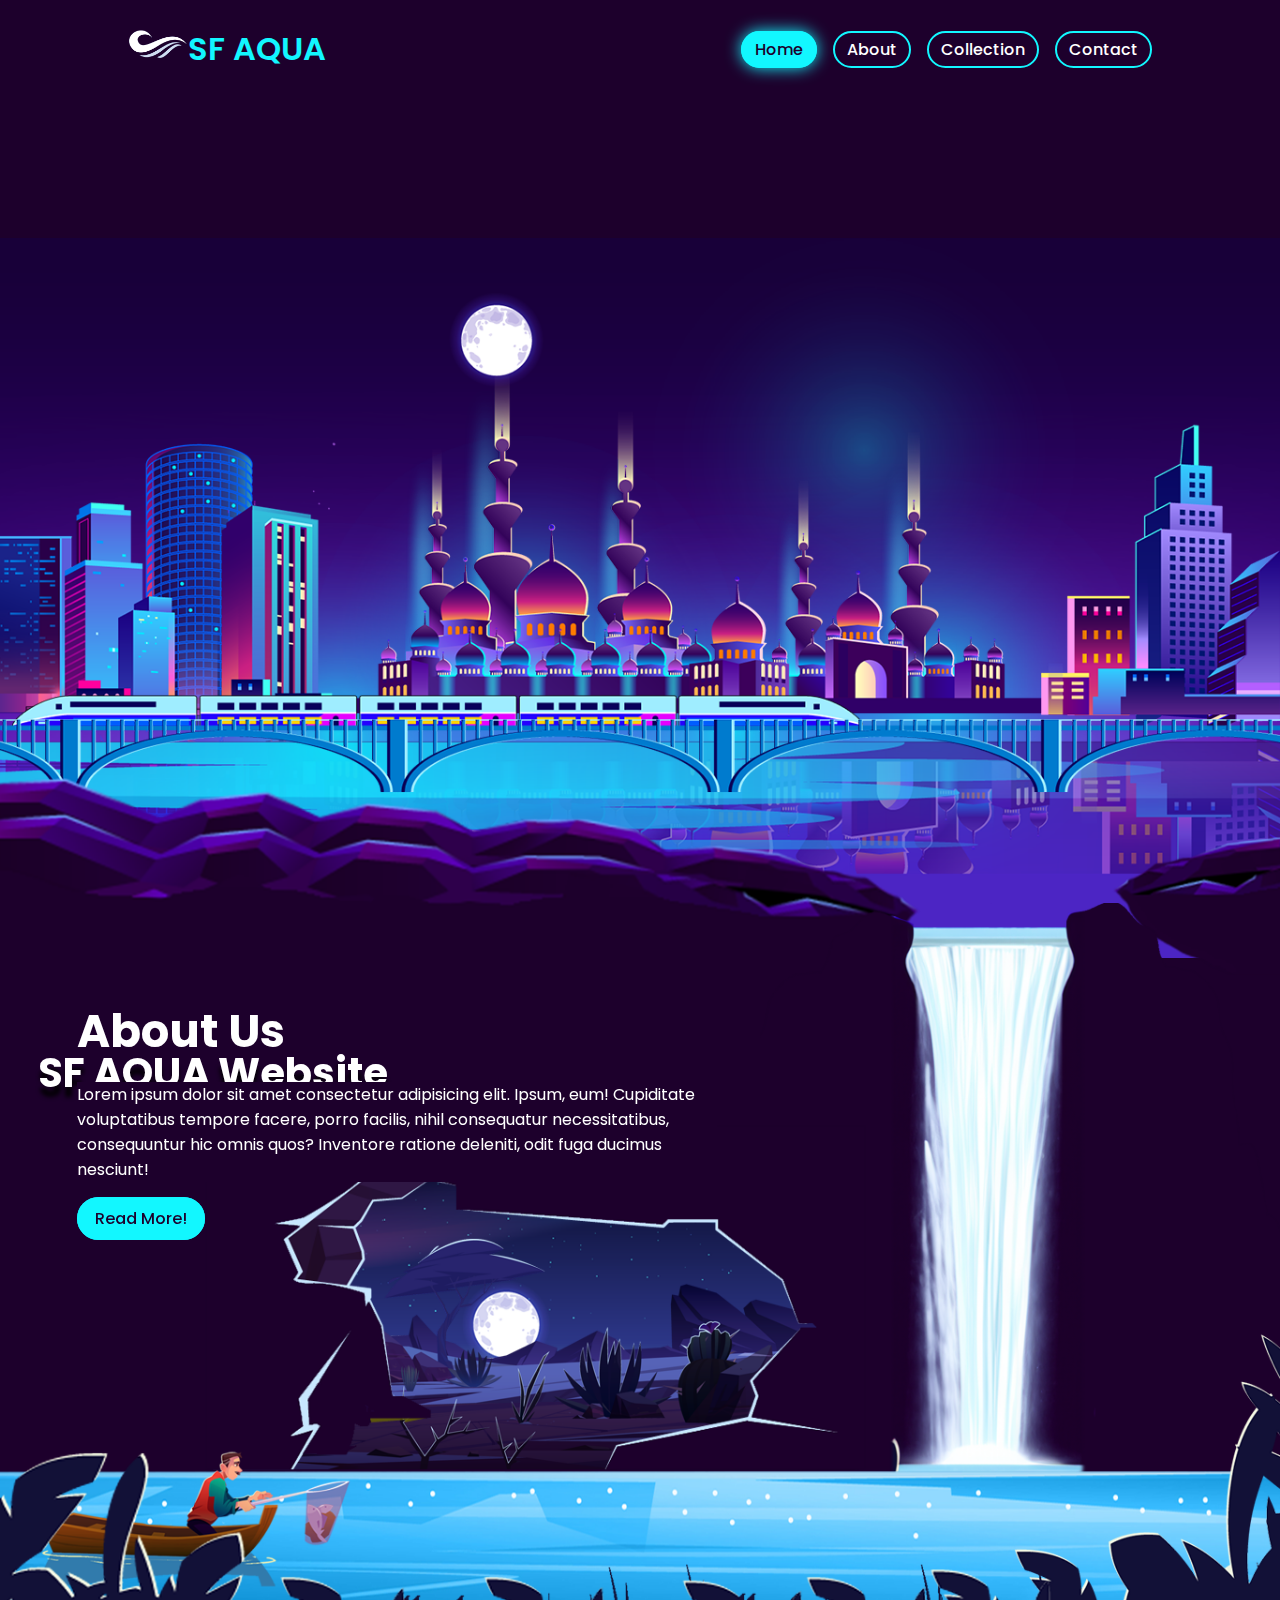
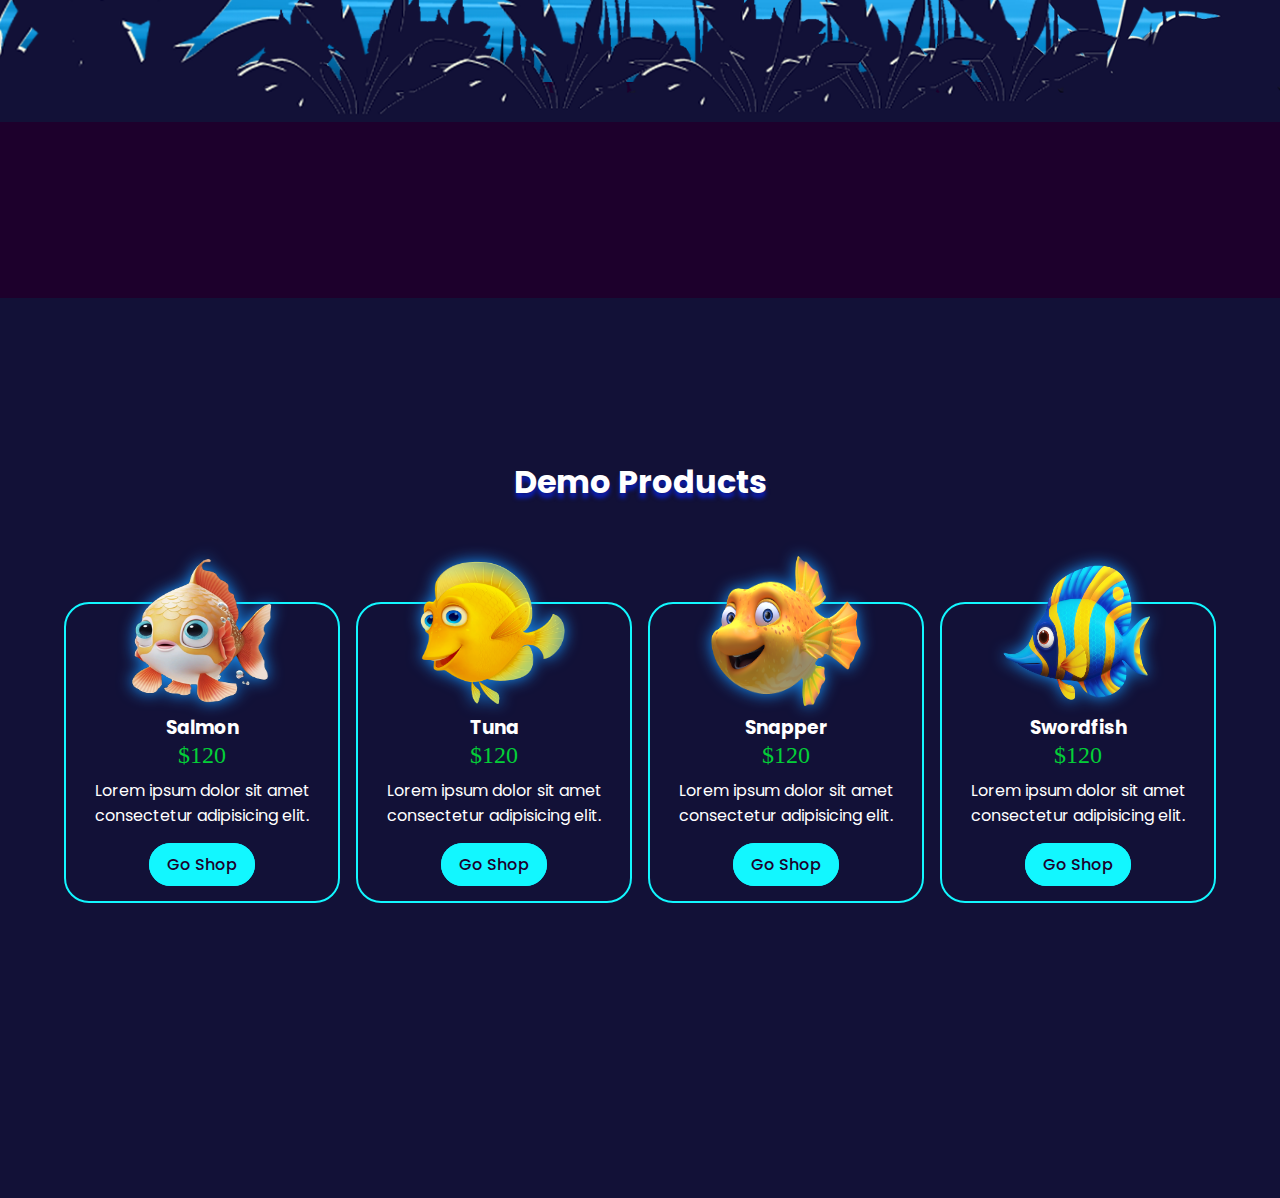
<file: index.html>
<!DOCTYPE html>
<html lang="en">

<head>
    <meta charset="UTF-8">
    <meta name="viewport" content="width=device-width, initial-scale=1.0">
    <title>SF AQUA</title>
    <link rel="stylesheet" href="/index.css">
    <link rel="shortcut icon" href="/images/sea_wave_logo_1_transformed_1.png">

</head>

<body>
    
    <header>
        <a href="#" class="logo">
            <img src="/images/sea_wave_logo_1_transformed_1.png" alt="" srcset="">SF AQUA
        </a>
        <div class="menu-toggle">&#9776;</div> 
        <ul class="navlist">
            <li><a href="#Home" class="active">Home</a></li>
            <li><a href="/about.html">About</a></li>
            <li><a href="/collection.html">Collection</a></li>
            <li><a href="/contact.html">Contact</a></li>
        </ul>
        
    </header>
    <section class="parallax-home">
        <img src="/images/Home-Images/sky.png" alt="" id="">
        <img src="/images/Home-Images/moon.png" alt="" id="moon">
        <img src="/images/Home-Images/water.png" alt="" id="">
        <img src="/images/Home-Images/center-city.png" alt="" id="">
        <img src="/images/Home-Images/right-city.png" alt="" id="">
        <img src="/images/Home-Images/left-city.png" alt="" id="">
        <img src="/images/Home-Images/train.png" alt="" id="train">
        <img src="/images/Home-Images/rail.png" alt="" id="">
        <h1 id="text">SF AQUA Website</h1>
        <img src="/images/Home-Images/hill-left-1.png" alt="" id="">
        <img src="/images/Home-Images/hill-right-1.png" alt="" id="">
    </section>
    <section class="About" id="About">
        <div class="info-box">
            <h2>About Us</h2>
            <p>Lorem ipsum dolor sit amet consectetur adipisicing elit. Ipsum, eum! Cupiditate voluptatibus tempore facere, porro facilis, nihil consequatur necessitatibus, consequuntur hic omnis quos? Inventore ratione deleniti, odit fuga ducimus nesciunt!</p>
                <a href="" class="btn">Read More!</a>
            </div>
            <img src="/images/About-Images/waterfall.png" alt="" id="waterfall" class="about-waterfall">
            <img src="/images/About-Images/desert-sky.png" alt="" id="">
            <img src="/images/About-Images/desert-moon.png" alt="" id="desert-moon">
            <img src="/images/About-Images/desert-NoSky.png" alt="" id="">
            <img src="/images/About-Images/desert-rock.png" alt="" id="">
            <img src="/images/About-Images/water.png" alt="" id="">
            <img src="/images/About-Images/man.png" alt="" id="man">
            <img src="/images/About-Images/grass.png" alt="" id="">
    </section>
    <section class="product" id="product">
        <h2>Demo Products</h2>
        <div class="product-card">
            <div class="card">
                <img src="/images/products/Salmon.png" alt="">
                <div class="info">
                    <div class="price-name">
                        <h3>Salmon</h3>
                        <span>$120</span>
                        <p>Lorem ipsum dolor sit amet consectetur adipisicing elit.</p>
                        <a href="/collection.html" class="btn">Go Shop</a>
                    </div>
                </div>
            </div>
            <div class="card">
                <img src="/images/products/Tuna.png" alt="">
                <div class="info">
                    <div class="price-name">
                        <h3>Tuna</h3>
                        <span>$120</span>
                        <p>Lorem ipsum dolor sit amet consectetur adipisicing elit.</p>
                        <a href="/collection.html" class="btn">Go Shop</a>
                    </div>
                </div>
            </div>
            <div class="card">
                <img src="/images/products/Snapper.png" alt="">
                <div class="info">
                    <div class="price-name">
                        <h3>Snapper</h3>
                        <span>$120</span>
                        <p>Lorem ipsum dolor sit amet consectetur adipisicing elit.</p>
                        <a href="/collection.html" class="btn">Go Shop</a>
                    </div>
                </div>
            </div>
            <div class="card">
                <img src="/images/products/Swordfish.png" alt="">
                <div class="info">
                    <div class="price-name">
                        <h3>Swordfish</h3>
                        <span>$120</span>
                        <p>Lorem ipsum dolor sit amet consectetur adipisicing elit.</p>
                        <a href="/collection.html" class="btn">Go Shop</a>
                    </div>
                </div>
            </div>
        </div>
    </section>
    <script src="/index.js"></script>
</body>

</html>
</file>
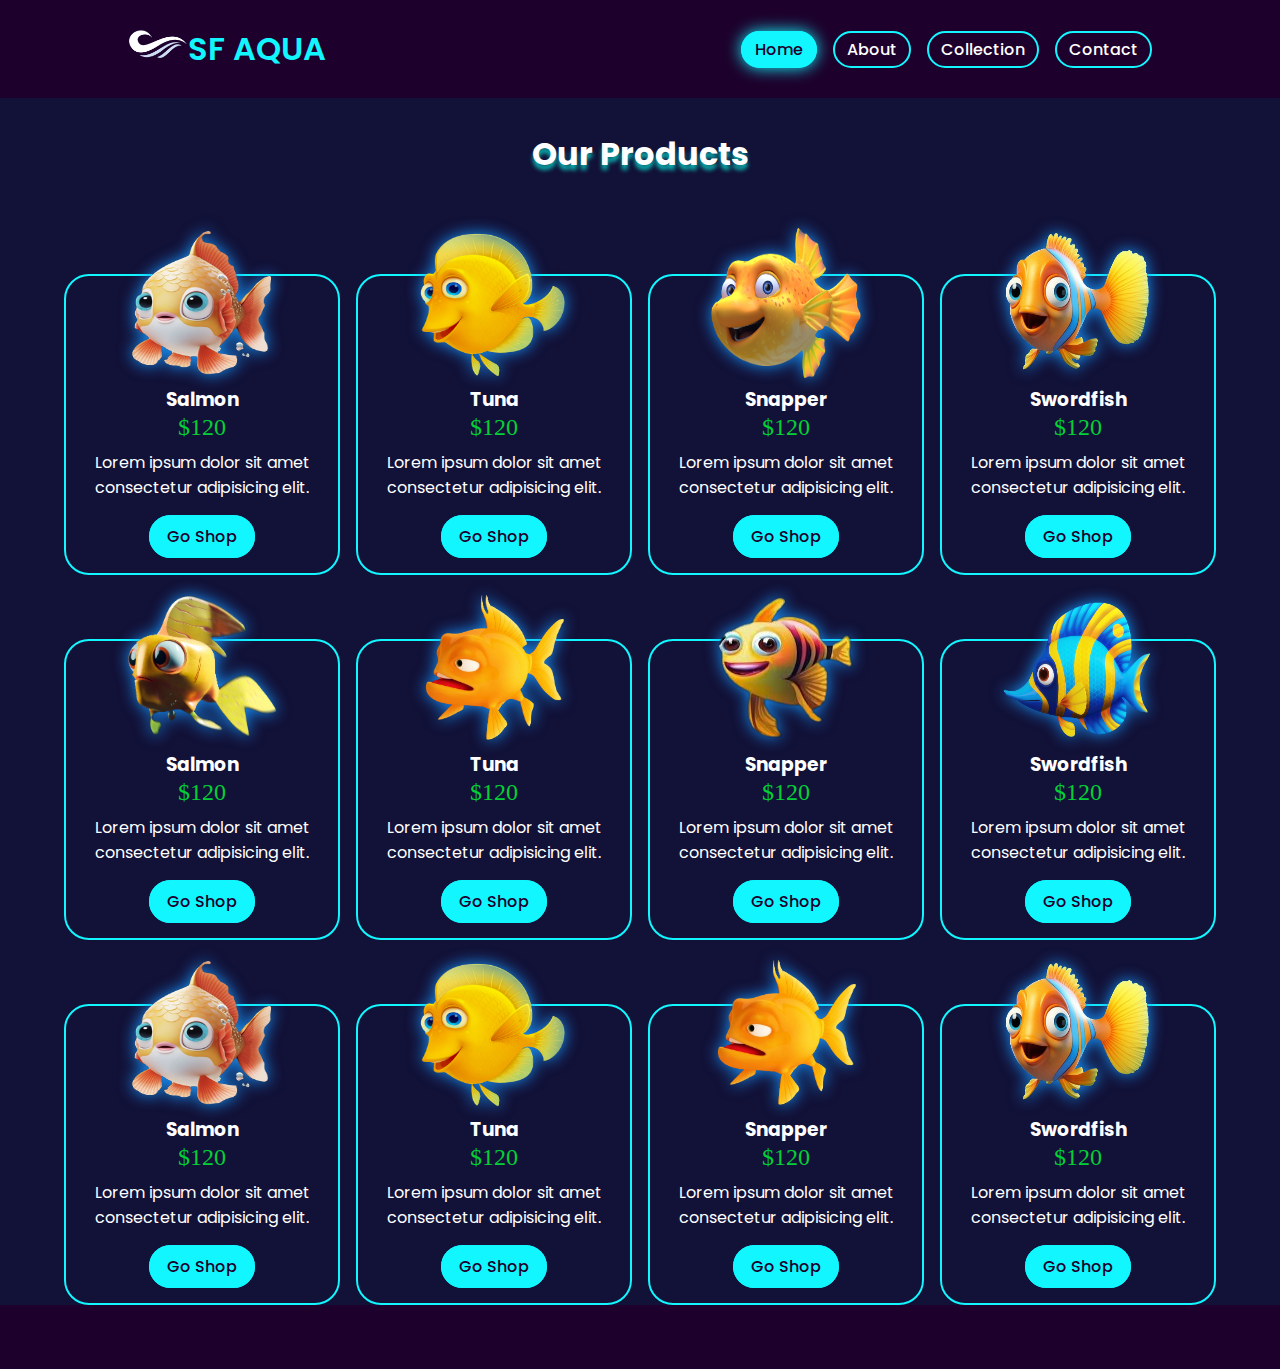
<file: collection.html>
<!DOCTYPE html>
<html lang="en">

<head>
    <meta charset="UTF-8">
    <meta name="viewport" content="width=device-width, initial-scale=1.0">
    <title>SF AQUA</title>
    <link rel="stylesheet" href="/index.css">
    <link rel="shortcut icon" href="/images/sea_wave_logo_1_transformed_1.png">

</head>
<body>
    <header>
        <a href="#" class="logo">
            <img src="/images/sea_wave_logo_1_transformed_1.png" alt="" srcset="">SF AQUA
        </a>
        <div class="menu-toggle">&#9776;</div> 
        <ul class="navlist">
            <li><a href="/index.html" class="active">Home</a></li>
            <li><a href="/about.html">About</a></li>
            <li><a href="/collection.html">Collection</a></li>
            <li><a href="/contact.html">Contact</a></li>
        </ul>
    </header>
    <section class="product1" id="product1">
        <h2>Our Products</h2>
        <div class="product-card">
            <div class="card1" >
                <img src="/images/products/Salmon.png" alt="">
                <div class="info">
                    <div class="price-name">
                        <h3>Salmon</h3>
                        <span>$120</span>
                        <p>Lorem ipsum dolor sit amet consectetur adipisicing elit.</p>
                        <a href="/contact.html" class="btn">Go Shop</a>
                    </div>
                </div>
            </div>
            <div class="card1">
                <img src="/images/products/Tuna.png" alt="">
                <div class="info">
                    <div class="price-name">
                        <h3>Tuna</h3>
                        <span>$120</span>
                        <p>Lorem ipsum dolor sit amet consectetur adipisicing elit.</p>
                        <a href="/contact.html" class="btn">Go Shop</a>
                    </div>
                </div>
            </div>
            <div class="card1">
                <img src="/images/products/Snapper.png" alt="">
                <div class="info">
                    <div class="price-name">
                        <h3>Snapper</h3>
                        <span>$120</span>
                        <p>Lorem ipsum dolor sit amet consectetur adipisicing elit.</p>
                        <a href="/contact.html" class="btn">Go Shop</a>
                    </div>
                </div>
            </div>
            <div class="card1">
                <img src="/images/products/fish1-removebg-preview.png" alt="">
                <div class="info">
                    <div class="price-name">
                        <h3>Swordfish</h3>
                        <span>$120</span>
                        <p>Lorem ipsum dolor sit amet consectetur adipisicing elit.</p>
                        <a href="/contact.html" class="btn">Go Shop</a>
                    </div>
                </div>
            </div>
        </div>
        <!-- img 2 -->
        <div class="product-card">
            <div class="card2">
                <img src="/images/products/fish2-removebg-preview.png" alt="">
                <div class="info">
                    <div class="price-name">
                        <h3>Salmon</h3>
                        <span>$120</span>
                        <p>Lorem ipsum dolor sit amet consectetur adipisicing elit.</p>
                        <a href="/contact.html" class="btn">Go Shop</a>
                    </div>
                </div>
            </div>
            <div class="card2">
                <img src="/images/products/fish3-removebg-preview.png" alt="">
                <div class="info">
                    <div class="price-name">
                        <h3>Tuna</h3>
                        <span>$120</span>
                        <p>Lorem ipsum dolor sit amet consectetur adipisicing elit.</p>
                        <a href="/contact.html" class="btn">Go Shop</a>
                    </div>
                </div>
            </div>
            <div class="card2">
                <img src="/images/products/fish4-removebg-preview.png" alt="">
                <div class="info">
                    <div class="price-name">
                        <h3>Snapper</h3>
                        <span>$120</span>
                        <p>Lorem ipsum dolor sit amet consectetur adipisicing elit.</p>
                        <a href="/contact.html" class="btn">Go Shop</a>
                    </div>
                </div>
            </div>
            <div class="card2">
                <img src="/images/products/Swordfish.png" alt="">
                <div class="info">
                    <div class="price-name">
                        <h3>Swordfish</h3>
                        <span>$120</span>
                        <p>Lorem ipsum dolor sit amet consectetur adipisicing elit.</p>
                        <a href="/contact.html" class="btn">Go Shop</a>
                    </div>
                </div>
            </div>
        </div>
       <!-- img 3 -->
       <div class="product-card">
        <div class="card2">
            <img src="/images/products/Salmon.png" alt="">
            <div class="info">
                <div class="price-name">
                    <h3>Salmon</h3>
                    <span>$120</span>
                    <p>Lorem ipsum dolor sit amet consectetur adipisicing elit.</p>
                    <a href="/contact.html" class="btn">Go Shop</a>
                </div>
            </div>
        </div>
        <div class="card2">
            <img src="/images/products/Tuna.png" alt="">
            <div class="info">
                <div class="price-name">
                    <h3>Tuna</h3>
                    <span>$120</span>
                    <p>Lorem ipsum dolor sit amet consectetur adipisicing elit.</p>
                    <a href="/contact.html" class="btn">Go Shop</a>
                </div>
            </div>
        </div>
        <div class="card2">
            <img src="/images/products/fish3-removebg-preview.png" alt="">
            <div class="info">
                <div class="price-name">
                    <h3>Snapper</h3>
                    <span>$120</span>
                    <p>Lorem ipsum dolor sit amet consectetur adipisicing elit.</p>
                    <a href="/contact.html" class="btn">Go Shop</a>
                </div>
            </div>
        </div>
        <div class="card2">
            <img src="/images/products/fish1-removebg-preview.png" alt="">
            <div class="info">
                <div class="price-name">
                    <h3>Swordfish</h3>
                    <span>$120</span>
                    <p>Lorem ipsum dolor sit amet consectetur adipisicing elit.</p>
                    <a href="/contact.html" class="btn">Go Shop</a>
                </div>
            </div>
        </div>
    </div>
    </section>
    <script src="/index.js"></script>
</body>
</html>
</file>
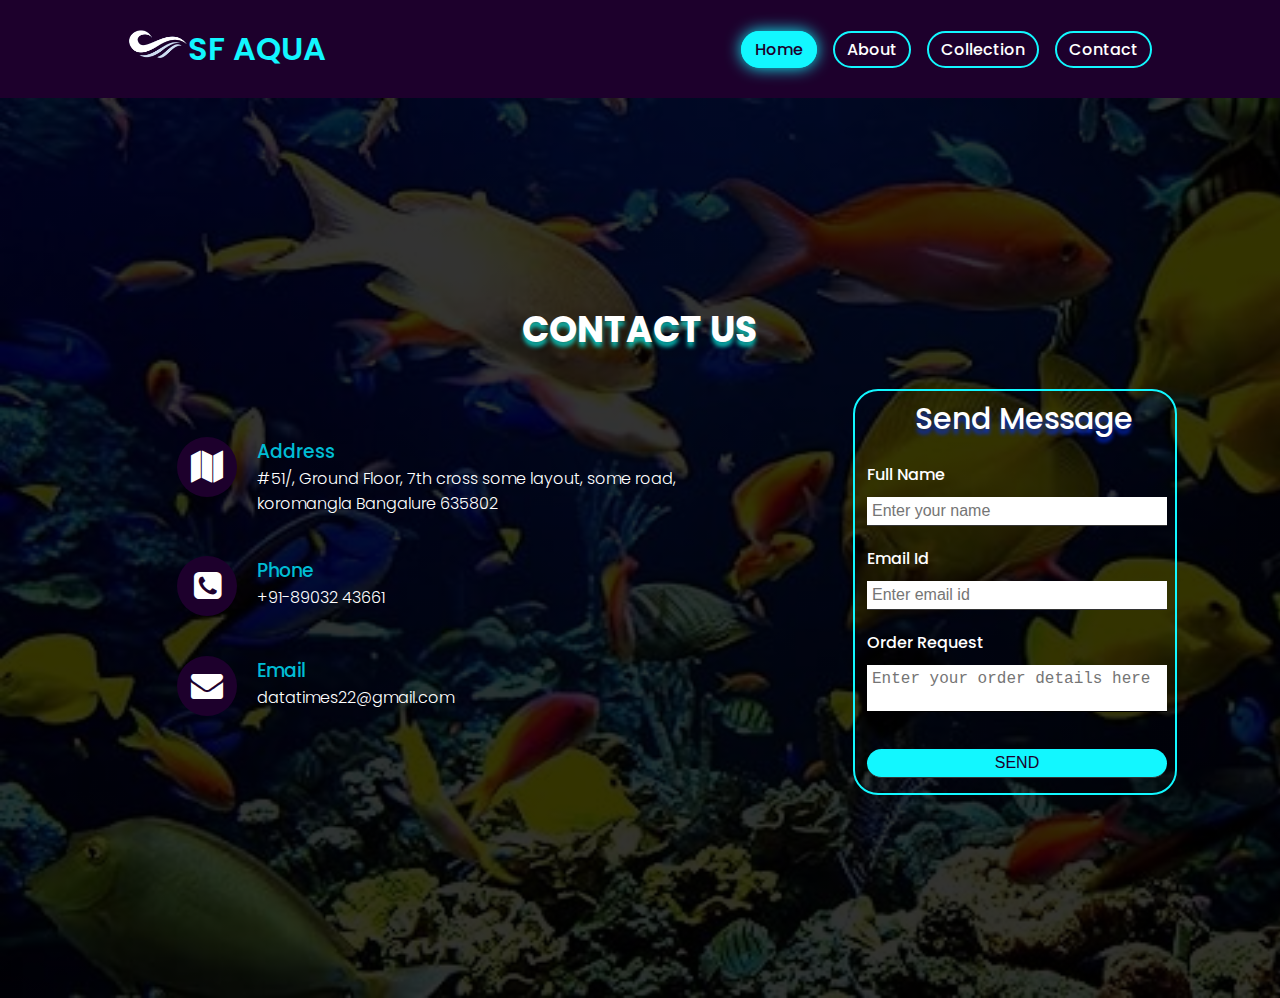
<file: contact.html>
<!DOCTYPE html>
<html lang="en">

<head>
    <meta charset="UTF-8">
    <meta name="viewport" content="width=device-width, initial-scale=1.0">
    <title>SF AQUA</title>
    <link rel="stylesheet" href="/index.css">
    <link rel="shortcut icon" href="/images/sea_wave_logo_1_transformed_1.png">
      <link rel="stylesheet" href="https://stackpath.bootstrapcdn.com/font-awesome/4.7.0/css/font-awesome.min.css">
 

</head>
<body>
    <header>
        <a href="#" class="logo">
            <img src="/images/sea_wave_logo_1_transformed_1.png" alt="" srcset="">SF AQUA
        </a>
        <div class="menu-toggle">&#9776;</div> 
        <ul class="navlist">
            <li><a href="/index.html" class="active">Home</a></li>
            <li><a href="/about.html">About</a></li>
            <li><a href="/collection.html">Collection</a></li>
            <li><a href="#Contact">Contact</a></li>
        </ul>
    </header>
    <section class="contact">
        <div class="content">
            <h2><strong>CONTACT US</strong></h2>
        </div>
        <div class="innerLayer">
            <div class="container">
                <div class="contactinfo">
                    <div class="box">
                        <div class="icon"><i class="fa fa-map" aria-hidden="true"></i></div>
                        <div class="text">
                            <h3>Address</h3>
                            <p>#51/, Ground Floor, 7th cross
                                some layout, some road, koromangla
                                Bangalure 635802</p>
                        </div>

                    </div>
                    <div class="box">
                        <div class="icon"><i class="fa fa-phone-square" aria-hidden="true"></i></div>
                        <div class="text">
                            <h3>Phone</h3>
                            <p>+91-89032 43661</p>
                        </div>

                    </div>
                    <div class="box">
                        <div class="icon"><i class="fa fa-envelope" aria-hidden="true"></i></div>
                        <div class="text">
                            <h3>Email</h3>
                            <p>datatimes22@gmail.com</p>
                        </div>

                    </div>

                </div>
            </div>
            <div class="contactform">
                <form action="https://docs.google.com/forms/d/e/1FAIpQLSdGSwFyYJPOHCew3uyefib327r_JkutVK36GSTbxAKTpW6Y6A/formResponse" method="post" target="_blank"    >
                    <h2>Send Message</h2>
                    <div class="inputbox">
                        <span>Full Name</span>
                        <input type="text" placeholder="Enter your name" name="" required>
                        
                    </div>
                    <div class="inputbox">
                        <span>Email Id</span>
                        <input type="text" placeholder="Enter email id" name="" required>
                       
                    </div>
                    <div class="inputbox">
                        <div class="inputbox">
                            <span>Order Request</span>
                            <textarea name="entry.1234567890" placeholder="Enter your order details here" required></textarea>
                        </div>
                        
                    </div>
                    <div class="inputbox">
                        <input class="btn" type="submit" name="" value="SEND">
                    </div>
                </form>
            </div>
        </div>
    </section>
    <script src="/index.js"></script>
</body>
</html>
</file>
<file: index.css>
@import url('https://fonts.googleapis.com/css2?family=Luckiest+Guy&family=Poppins:ital,wght@0,100;0,200;0,300;0,400;0,500;0,600;0,700;1,800&family=Roboto:wght@100&display=swap');

* {
    margin: 0;
    padding: 0;
    box-sizing: border-box;
    list-style: none;
    scroll-behavior: smooth;
}

::-webkit-scrollbar {
    height: .1rem;
    width: .5rem;
}

::-webkit-scrollbar-track {
    background-color: #67ccff;
}

::-webkit-scrollbar-thumb {
    background-color: #194eb9;
    border-radius: 5rem;
}

body {
    font-family: 'Poppins', sans-serif;
    background: #1d002c;
    color: #fff;
    overflow-x: hidden;
}

header {
    padding: 25px 10%;
    position: relative;
    left: 0;
    top: 0;
    display: flex;
    justify-content: space-between;
    align-items: center;
    width: 100%;
    z-index: 99999;
}

.logo {
    font-size: 2rem;
    color: #12f7ff;
    text-decoration: none;
    font-weight: 600;
}

ul.navlist {
    display: flex;
    align-items: center;
}

.navlist li {
    margin-left: 1rem;
}

.navlist li a {
    color: #fff;
    text-decoration: none;
    font-weight: 500;
    font-size: 1rem;
    padding: 5px 12px;
    cursor: pointer;
    border: 2px solid #12f7ff;
    border-radius: 25px;
    transition: all .3s ease;
}

.navlist li a:hover,
.navlist li a.active {
    box-shadow: 0 0 1rem #12f7ff;
    background: #12f7ff;
    color: #1d002c;
}

.logo img {
    width: 10%;
}

.parallax-home {
    display: flex;
    position: relative;
    justify-content: center;
    align-items: center;
    z-index: 1000;
    padding-top: 100px;
}

section {
    min-height: 100vh;
}

.parallax-home img {
    position: absolute;
    width: 100%;
    object-fit: cover;
    pointer-events: none;
}

.parallax-home #text {
    position: absolute;
    font-size: 2.5rem;
    text-shadow: 0 10px 4px rgba(0, 0, 0, 0.85);
    top: 105%;
    left: 3%;
    object-fit: cover;

}

.parallax-home #moon {
    mix-blend-mode: screen;

}

.About img#desert-moon {
    mix-blend-mode: screen;
    top: 30%;


}

.About {
    position: relative;
    transition: all 3s ease;
}

.About img {
    position: absolute;
    z-index: 1000;
    object-fit: cover;
    pointer-events: none;
    width: 100%;
}

.About img.about-waterfall {
    position: absolute;
    top: -95px;
}

.info-box {
    position: relative;
    top: 60%;
    left: 6%;
    width: 50%;
    height: 0vh;
    z-index: 1003;
    background: #1d002c;
}

.info-box h2 {
    font-size: 45px;
    
}

.info-box p {
    margin-bottom: 1.5rem;
    margin-top: 1rem;
    background: #1d002c;

}

.btn {
    background: #12f7ff;
    color: #1d002c;
    text-decoration: none;
    border-radius: 25px;
    padding: .5rem 1rem;
    transition: all .3s ease;
    border: 2px solid #12f7ff;
    font-weight: 500;
}

.btn:hover {
    box-shadow: 0 0 1rem #12f7ff;
    background: #1d002c;
    color: #12f7ff;
}

.product {
    background: #121137;
    padding: 8rem 5%;
}

.product h2 {
    font-size: 2rem;
    padding: 2rem 0 1rem 0;
    text-align: center;
    margin-bottom: 5rem;
    text-shadow: 0 5px 4px rgba(9, 32, 208, 0.85);
}

.product-card {
    display: flex;
    align-items: center;
    justify-content: center;
    gap: 1rem;
    margin-bottom: 4rem;
}

.card img {
    width: 150px;
    height: 150px;
    -webkit-animation: mymove 5s infinite;
}

@-webkit-keyframes mymove {
    50% {
        margin-left: 1000px;
    }

    60% {
        -webkit-transform: rotateY(30deg);
    }

}

@keyframes mymove {
    50% {
        margin-left: 35%;
    }

    20% {
        transform: rotateY(190deg);
    }

    30% {
        transform: rotateY(180deg);
    }
}

.card {
    padding: 1rem;
    border: 2px solid #12f7ff;
    text-align: center;
    border-radius: 25px;
    display: block;
    transition: all .4s ease;
    z-index: 999;
}

.card:hover {
    cursor: pointer;
    transform: translateY(-7px);
}

.card img {
    width: 150px;
    height: 150px;
    margin-top: -4rem;
    filter: drop-shadow(0 0 0.5rem #1797ff);
}

.card.price-name {
    display: flex;
    align-items: center;
    justify-content: space-between;
}

.info {
    padding-bottom: .5rem;
}

.info p {
    padding: .5rem 0 1.5rem 0;
}

.info .btn {

    width: 60%;
    margin: auto;
   
}

.price-name span {
    color: #04cf37;
    font-size: 1.5rem;
    font-weight: 500;
    font-family: 'Times New Roman', Times, serif;
}

.product-card1 {
    display: flex;
    align-items: center;
    justify-content: center;
    gap: 1rem;
}

.card1 img {
    width: 150px;
    height: 150px;
    -webkit-animation: mymove 5s infinite;
}

.card1 {
    padding: 1rem;
    border: 2px solid #12f7ff;
    text-align: center;
    border-radius: 25px;
    display: block;
    transition: all .4s ease;
    z-index: 999;
}

.card1:hover {
    cursor: pointer;
    transform: translateY(-7px);
}

.card1 img {
    width: 150px;
    height: 150px;
    margin-top: -4rem;
    filter: drop-shadow(0 0 0.5rem #1797ff);
    transition: transform 0.3s ease;
}


.card1.price-name {
    display: flex;
    align-items: center;
    justify-content: space-between;
}

.product1 {
    background: #121137;
    padding: 0rem 5%;
}

.product1 h2 {
    font-size: 2rem;
    padding: 2rem 0 1rem 0;
    text-align: center;
    margin-bottom: 5rem;
    cursor: pointer;
    text-shadow: 0 5px 4px rgba(9, 208, 198, 0.85);
}

/* end 1 */

.product-card2 {
    display: flex;
    align-items: center;
    justify-content: center;
    gap: 1rem;
}

.card2 img {
    width: 150px;
    height: 150px;
    -webkit-animation: mymove 5s infinite;
}

.card2 {
    padding: 1rem;
    border: 2px solid #12f7ff;
    text-align: center;
    border-radius: 25px;
    display: block;
    transition: all .4s ease;
    z-index: 999;
}

.card2:hover {
    cursor: pointer;
    transform: translateY(-7px);
}

.card2 img {
    width: 150px;
    height: 150px;
    margin-top: -4rem;
    filter: drop-shadow(0 0 0.5rem #1797ff);
}

.card2.price-name {
    display: flex;
    align-items: center;
    justify-content: space-between;
}

/* img 3 */
.product-card3 {
    display: flex;
    align-items: center;
    justify-content: center;
    gap: 1rem;
}

.card3 img {
    width: 150px;
    height: 150px;
    -webkit-animation: mymove 5s infinite;
}

.card3 {
    padding: 1rem;
    border: 2px solid #12f7ff;
    text-align: center;
    border-radius: 25px;
    display: block;
    transition: all .4s ease;
    z-index: 999;

}

.card3:hover {
    cursor: pointer;
    transform: translateY(-7px);
}

.card3 img {
    width: 150px;
    height: 150px;
    margin-top: -4rem;
    filter: drop-shadow(0 0 0.5rem #1797ff);
}

.card3.price-name {
    display: flex;
    align-items: center;
    justify-content: space-between;
}

.contact {
    min-height: 100vh;
    padding: 50px 100px;
    width: 100%;
    display: flex;
    justify-content: center;
    align-items: center;
    flex-direction: column;
    background: linear-gradient(rgba(0, 0, 0, 0.8), rgba(0, 0, 0, 0.8)), url(/81f8Sj1ie5L._SX522_.jpg);
    background-size: cover;
}

.contact .content {

    text-align: center;
}

.contact .content h2 {
    font-size: 36px;
    font-weight: 500;
    color: #ffffff;
    cursor: pointer;
    text-shadow: 0 5px 4px rgba(9, 208, 198, 0.85);

}

.contact .innerLayer {
    width: 100%;
    margin-top: 2rem;
    display: flex;
    justify-content: space-around;
    align-items: center;
}

.container {
    display: flex;
    justify-content: center;
    align-items: center;
    margin-top: 10px;
    margin-bottom: 40px;
    transition: all 3s ease;
}

.container .contactinfo {
    width: 80%;
    display: flex;
    flex-direction: column;
}

.container .contactinfo .box {
    position: relative;
    padding: 20px 0;
    display: flex;
    transition: all 3s ease;
}

.container .contactinfo .box .icon {
    min-width: 60px;
    height: 60px;
    background: #1d002c;
    display: flex;
    justify-content: center;
    align-items: center;
    border-radius: 70%;
    font-size: 32px;
}

.container .contactinfo .box .text {
    display: flex;
    margin-left: 20px;
    font-size: 16px;
    color: #fff;
    flex-direction: column;
    font-weight: 300;
}

.container .contactinfo .box .text h3 {
    font-weight: 500;
    color: #00bcd4;
    transition: all 3s ease;
}

.contactform {
    color: #fff;
    text-decoration: none;
    font-weight: 500;
    font-size: 1rem;
    padding: 5px 12px;
    cursor: pointer;
    border: 2px solid #12f7ff;
    border-radius: 25px;
    transition: all .3s ease;
}

.contactform h2 {

    font-size: 30px;
    color: #ffffff;
    font-weight: 500;
    display: flex;
    margin-left: 3rem;
    text-align: center;
    cursor: pointer;
    text-shadow: 0 5px 4px rgba(0, 47, 234, 0.85);
    margin-bottom: 20px;
    -webkit-background-clip: text;



}

.contactform .inputbox {
    width: 200px;
    margin-top: 10px;

}

.contactform .inputbox input {
    width: 300px;
    padding: 5px 0;
    font-size: 16px;
    margin: 10px 0;
    border: none;
    border-bottom: 1px solid #bd0000;
    outline: none;

}

.contactform .inputbox input,
.contactform .inputbox textarea {
    width: 300px;
    padding: 5px 5px;
    font-size: 16px;
    margin: 10px 0;
    border-bottom: 1px solid #333;
    resize: none;
}

.contactform .inputbox span {
    pointer-events: none;
    color: #ffffff;
    transition: 0.5s;
}

.contactform .inputbox:focus-within span {
    color: #bd0000;
}

.contactform .inputbox textarea {
    border: none;
    border-bottom: 1px solid black;
}

.contactform .inputbox textarea:focus-within {
    border: 1px solid #bd0000;
    outline: none;
}

.contactform .inputbox input:focus {
    border-bottom: 1px solid #bd0000;
}

.contactform .inputbox input .btn {
    width: 100px;
    background: #00bcd4;
    color: #fff;
    cursor: pointer;
    padding: 10px;
    font-size: 18px;
}

form {
    padding-right: 30px;
}

.flex {
    display: flex;
    padding: 0px 0px;
    background: #130f40;

}

.card-container1 {
    display: flex;
    padding: 55px;
    align-items: center;
}

.card-container2 {
    display: flex;
    padding: 50px;
    align-items: center;
}

.card-container3 {
    display: flex;
    padding: 50px;
    align-items: center;
}

.about1 {
    display: flex;
    background: #fff;
    justify-content: center;
    align-items: center;
    color: #000000;
}

.about-card {
    padding: 1rem;
    width: 800px;
    height: 370px;
    margin: 5rem;
}

.about-card:first-child {
    width: 5050px;
    text-align: justify;
}

.about-card:first-child h3 {
    color: var(--primary-colour);
    font-size: 35px;
}

.about-card:first-child p {
    margin-top: 2rem;
    font-size: 18px;
    text-align: justify;
    line-height: 28px;
    margin-bottom: 2rem;
}

.about-card:first-child a {
    padding: .500rem 2.5rem;
    background: red;
    color: #fff;
}

.about-card:first-child a:hover {
    letter-spacing: 2px;


}

.about-card:last-child {
    height: 365px;
    box-shadow: 0 0 20px #000000;
}

.card-tittle img {
    width: 50%;
    -webkit-animation: mymove 5s infinite;
}

.card-tittle1 img {
    width: 70%;
    -webkit-animation: mymove 5s infinite;
}

.card-tittle2 img {
    width: 50%;
    -webkit-animation: mymove 5s infinite;
}

#about h3 {
    color: #bd0000;
}

body.menu-active {
    overflow: hidden;
   
}


.menu-toggle {
    display: none;
    font-size: 1.5rem;
    cursor: pointer;
}

@media only screen and (max-width: 768px) {
    
    .navlist {
        position: fixed;
        top: 0;
        left: 0;
        height: 100vh;
        width: 100vw;
        background-color: #1d002c;
        display: flex;
        flex-direction: column;
        align-items: center;
        justify-content: center;
        z-index: 1001;
        transform: translateX(-100%);
        transition: transform 0.3s ease;
    }

    .navlist.show {
        transform: translateX(0);
    }

    .navlist li {
        margin: 1rem 0;
    }

    .menu-toggle {
        display: block;
        position: absolute;
        top: 20px;
        right: 20px;
        z-index: 1002;
    }
}
/* Existing styles */

.card-tittle img,
.card-tittle1 img,
.card-tittle2 img {
    width: 100%;
    max-width: 160px; 
}

.card-container1,
.card-container2,
.card-container3 {
    padding: 20px;
}

.about-card {
    width: 100%;
    max-width: 300px; 
    margin: 1rem; 
}


@media (min-width: 600px) {
    .card-container1,
    .card-container2,
    .card-container3 {
        padding: 40px;
    }

    .about-card {
        max-width: 600px; 
    }
}


@media (min-width: 1300px) {
    .card-container1,
    .card-container2,
    .card-container3 {
        padding: 50px;
    }

    .about-card {
        max-width: 800px; 
    }
   
}


@media only screen and (max-width: 1260px) {
    body {
        font-size: 14px;
    }
form{
    padding-right: 80px;
}
form h2{
    width: 110%;;
}
    header {
        padding: 20px 8%;
    }

    .logo img {
        width: 8%;
    }
  
    section {
        min-height: 97vh;
    }

    .info-box {
        width: 50;
    }
}

@media only screen and (max-width: 1100px) {
    section {
        min-height: 84vh;
    }
    form{
        padding-right: 100px;
    }
    form h2{
        width: 120%;;
    }

    .info-box h2 {
        font-size: 40px;
        margin-bottom: -1rem;
    }

    .info-box p {}
}

@media only screen and (max-width: 1100px) {
    section {
        min-height: 77vh;
    }

    .info-box h2 {
        font-size: 40px;
        margin-bottom: -1rem;
    }
    .about-card:first-child p {
        width: 125%;
        
        }
        .about1{
            display: flex;
            flex-direction: column-reverse;
        
            width: 100%;
            
        }
        .about-card:last-child{
            width: 100%;
            display: flex;
            height: 53vh;
            flex-direction: column-reverse;
         
        }
    .info-box p {}
}

@media only screen and (max-width: 768px) {
    body {
        font-size: 12px;
    }
    form{
        padding-right: 35px;
      
    }
    #train {
        left: 0; 
      }
    
      #man {
        left: 0; 
      }
    .contact .innerLayer{
        display: flex;
        flex-direction: column-reverse;
        gap: 60px;
    }
    form h2{
        width: 120%;;
    }
    .About {
        width: 100%;
    }

    .about-waterfall {
        padding-top: 3rem;
    }

    section {
        min-height: 52vh;
    }

    header {
        padding: 15px 5%;
    }

    .logo img {
        width: 10%;

    }

    .info-box p {
        width: 75%;
        margin-top: 1rem;
        font-size: 9px;
    }

    .info-box h2 {
        font-size: 28px;
        margin-bottom: -1rem;
        width: 75%;
        background: #1d002c;

    }

    .parallax-home #text {
        font-size: 1.5rem;
    }

    .info-box {
        width: 80%;
    }

    .product {
        width: 100%;
        padding-top: 20px;
    }

    .product-card {
        display: flex;
        flex-direction: column;
        gap: 55px;
    }

    .card {
        width: 60%;
    }

    .btn {
        width: 50%;
        font-size: 10px;
        padding: 0.2rem 0.5rem;
        
    }
    .flex{
        display: flex;
        flex-direction: column-reverse;
    }
    .card-container1,
    .card-container2,
    .card-container3 {
       width: 100%;
    }
    .card-tittle img,
.card-tittle1 img,
.card-tittle2 img {
    width: 100%;
    max-width: 150px; 
}
.card-tittle h2,
.card-tittle1 h2,
.card-tittle2 h2{
    width: 100%;
    display: flex;
    align-items: center;
    justify-content: center;
}
.card-tittle p,
.card-tittle1 p,
.card-tittle2 p{
    width: 100%;
   
}

    .about-card:first-child p {
        width: 105%;
        
        }
       
        .about1{
            display: flex;
            flex-direction: column-reverse;
        
            width: 100%;
            
        }
        .about-card:last-child{
            width: 100%;
            display: flex;
            height: 53vh;
            flex-direction: column-reverse;
         
        }
}

@media only screen and (max-width: 600px) {
    section {
        min-height: 45vh;
    }
    .parallax-home {
        padding-top: 50px;
    }
    form{
        padding-right: 45px;
      
    }
    .about-card:last-child{
        width: 100%;
        display: flex;
        height: 27vh;
        flex-direction: column-reverse;
     
    }
    
    .about-card:first-child p {
        width: 130%;
        font-size: 15px;
        
        }
    .product-card {
        display: flex;
        flex-direction: column;
        gap: 55px;
    }

    .info-box p {
        font-size: -1.1rem;
    }

    .about-waterfall {
        padding-top: 52px;
    }

    .info-box h2 {
        font-size: 25px;
        font-size: 1rem;
        width: 75%;
        background: #1d002c;

    }

    .btn {

        padding: 0.2rem 0.5rem;
        font-size: -0.2rem;

    }

    .About {
        width: 100%;
        
      
    }
}
@media only screen and (max-width: 550px){
    section {
        min-height: 42vh;
    }
    .parallax-home {
        padding-top: 101px;
    }
    form{
        padding-right: 65px;
      
    }
    .product-card {
        display: flex;
        flex-direction: column;
        gap: 55px;
    }

    .info-box p {
        font-size: 8px;
    }

    .about-waterfall {
        padding-top: 52px;
    }

    .info-box h2 {
        font-size: 25px;
        font-size: 1rem;
        width: 75%;
        background: #1d002c;

    }

    .btn {

        padding: 0.2rem 0.5rem;
        font-size: 8px;

    }

    .About {
        width: 100%;
        
      
    }
}
@media only screen and (max-width: 500px){
    section {
        min-height: 35vh;
    }
    .parallax-home {
        padding-top: 50px;
    }

    .product-card {
        display: flex;
        flex-direction: column;
        gap: 55px;
    }

    .info-box p {
        font-size: 7px;
    }

    .about-waterfall {
        padding-top: 65px;
    }

    .info-box h2 {
        font-size: 25px;
        font-size: 1rem;
        width: 75%;
        background: #1d002c;

    }
    #train {
        left: 0; 
      }
    
      #man {
        left: 0; 
      }
    .btn {

        padding: 0.2rem 0.5rem;
        font-size: 8px;

    }

    .About {
        width: 100%;
        
      
    }
}
@media only screen and (max-width: 450px){
    section {
        min-height: 28vh;
    }
    .parallax-home {
        padding-top: 50px;
    }
    form{
        padding-right: 105px;
      
    }
    #train {
        left: 0; 
      }
    
      #man {
        left: 0; 
      }
    .info .btn{
      font-size: 15px;
    }
    .card{
        width: 100%;
    }
    .contact .content h2{
        width: 105%;
        font-size: 30px;
    }

    .product-card {
        display: flex;
        flex-direction: column;
        gap: 55px;
    }

    .info-box p {
        font-size: 6px;
    }

    .about-waterfall {
        padding-top: 65px;
    }
    .about-card:last-child{
        width: 100%;
        display: flex;
        height: 27vh;
        flex-direction: column-reverse;
     
    }
    
    .about-card:first-child p {
        width: 120%;
        font-size: 15px;
        
        }
    .info-box h2 {
        font-size: 25px;
        font-size: 1rem;
        width: 75%;
        background: #1d002c;

    }

    .btn {

        padding: 0.2rem 0.5rem;
        font-size: 7px;

    }

    .About {
        width: 100%;
        
      
    }
}
@media only screen and (max-width: 400px){
    section {
        min-height: 25vh;
    }
    .parallax-home #text{
        font-size: 22px;
    }
    .parallax-home {
        padding-top: 50px;
    }
    #train {
        left: 0; 
      }
    
      #man {
        left: 0; 
      }
    .product-card {
        display: flex;
        flex-direction: column;
        gap: 55px;
    }
    form{
        padding-right: 105px;
      
    }
    .contact .content h2{
        width: 105%;
        font-size: 25px;
    }
    .info-box p {
        font-size: 5px;
    }

    .about-waterfall {
        padding-top: 68px;
    }

    .info-box h2 {
        font-size: 20px;
        font-size: 1rem;
        width: 75%;
        background: #1d002c;

    }
    .about-card:last-child{
        width: 100%;
        display: flex;
        height: 27vh;
        flex-direction: column-reverse;
     
    }
    
    .about-card:first-child p {
        width: 110%;
        font-size: 15px;
        
        }

    .btn {

        padding: 0.2rem 0.5rem;
        font-size: 6px;

    }

    .About {
        width: 100%;
        
      
    }
}
@media only screen and (max-width: 375px){
    .contact .content h2{
        width: 105%;
        font-size: 25px;
    }
    .container{
        margin-right: 50px;
    }
    .about-card:last-child{
        width: 100%;
        display: flex;
        height: 27vh;
        flex-direction: column-reverse;
     
    }
    
    .about-card:first-child p {
        width: 105%;
        font-size: 15px;
        
        }
}
#train {
    left: 0; 
  }

  #man {
    left: 0; 
  }

@media only screen and (max-width: 350px){
    section {
        min-height: 22vh;
    }
    .parallax-home #text{
        font-size: 20px;
    }
    #train {
        left: 0; 
      }
    
      #man {
        left: 0; 
      }
    .parallax-home {
        padding-top: 50px;
    }
    .contact .content h2{
        width: 120%;
        font-size: 25px;
    }
    form{
        padding-right: 6px;
      
    }
    .contactform h2{
        font-size: 26px;
    }
    .contactform .inputbox input{
        width: 100%;
    }
    .contactform .inputbox input, .contactform .inputbox textarea {
        width: 130%;
    }
    .contactform{
       width: 200%;
    }
    .container{
        margin-right: 50px;
    }
    .product-card {
        display: flex;
        flex-direction: column;
        gap: 55px;
    }

    .info-box p {
        font-size: 4px;
    }

    .about-waterfall {
        padding-top: 72px;
    }

    .info-box h2 {
        font-size: 20px;
        font-size: 1rem;
        width: 75%;
        background: #1d002c;

    }

    .btn {

        padding: 0.2rem 0.5rem;
        font-size: 4px;

    }

    .About {
        width: 100%;
        
      
    }
    .about-card:last-child{
        width: 100%;
        display: flex;
        height: 27vh;
        flex-direction: column-reverse;
     
    }
    
    .about-card:first-child p {
        width: 95%;
        font-size: 15px;
        
        }
}
</file>
